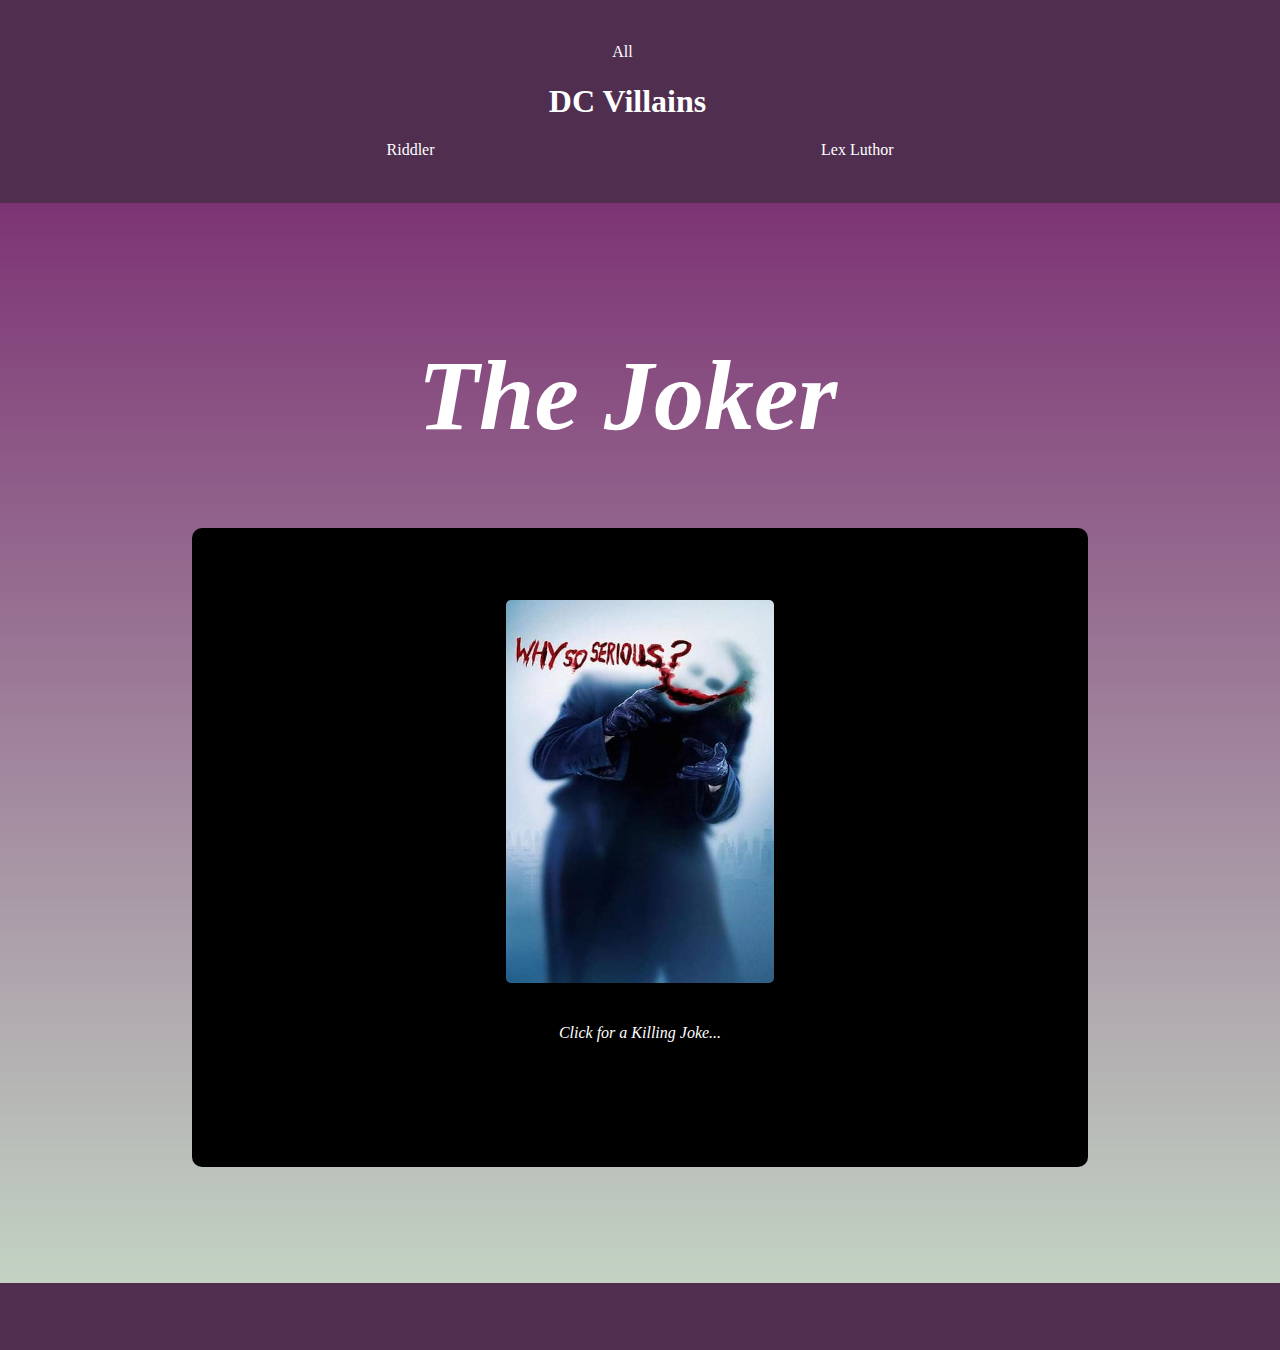
<file: joker.html>
<!DOCTYPE html>
<html lang="en">
    <head>
        <meta charset="UTF-8">
        <meta http-equiv="X-UA-Compatible" content="IE=edge">
        <meta name="viewport" content="width=device-width, initial-scale=1.0">
        <title>DC Villains</title>
        <link rel="stylesheet" href="sources/joker.css">
    </head>
    <body class="main">
        <div class="header">
            <a href="index.html" class="mainlink">All</a>
            <h1>DC Villains</h1>
            <div class="villains">
                <div class="riddler">
                    <a href="riddler.html">Riddler</a>
                </div>
                <!-- <div class="scarecrow">
                    <a href="scarecrow.html">Scarecrow</a> 
                </div> -->
                <div class="lex">
                    <a href="lex.html">Lex Luthor</a>
                </div>
            </div>
        </div>

        <div class="bodycontent">

            <h1 class="name"><em>The Joker</em></h1>

            <div class="jokegenerator">
                <input type="image" src="img/joker.png" class="jokes" id="joke">
                <p><em>Click for a Killing Joke...</em></p>
                <p id="jenerator"></p>
            </div>




        </div>




        <div class="footer"></div>
        <script src="sources/joker.js"></script>
    </body>
</html>
</file>
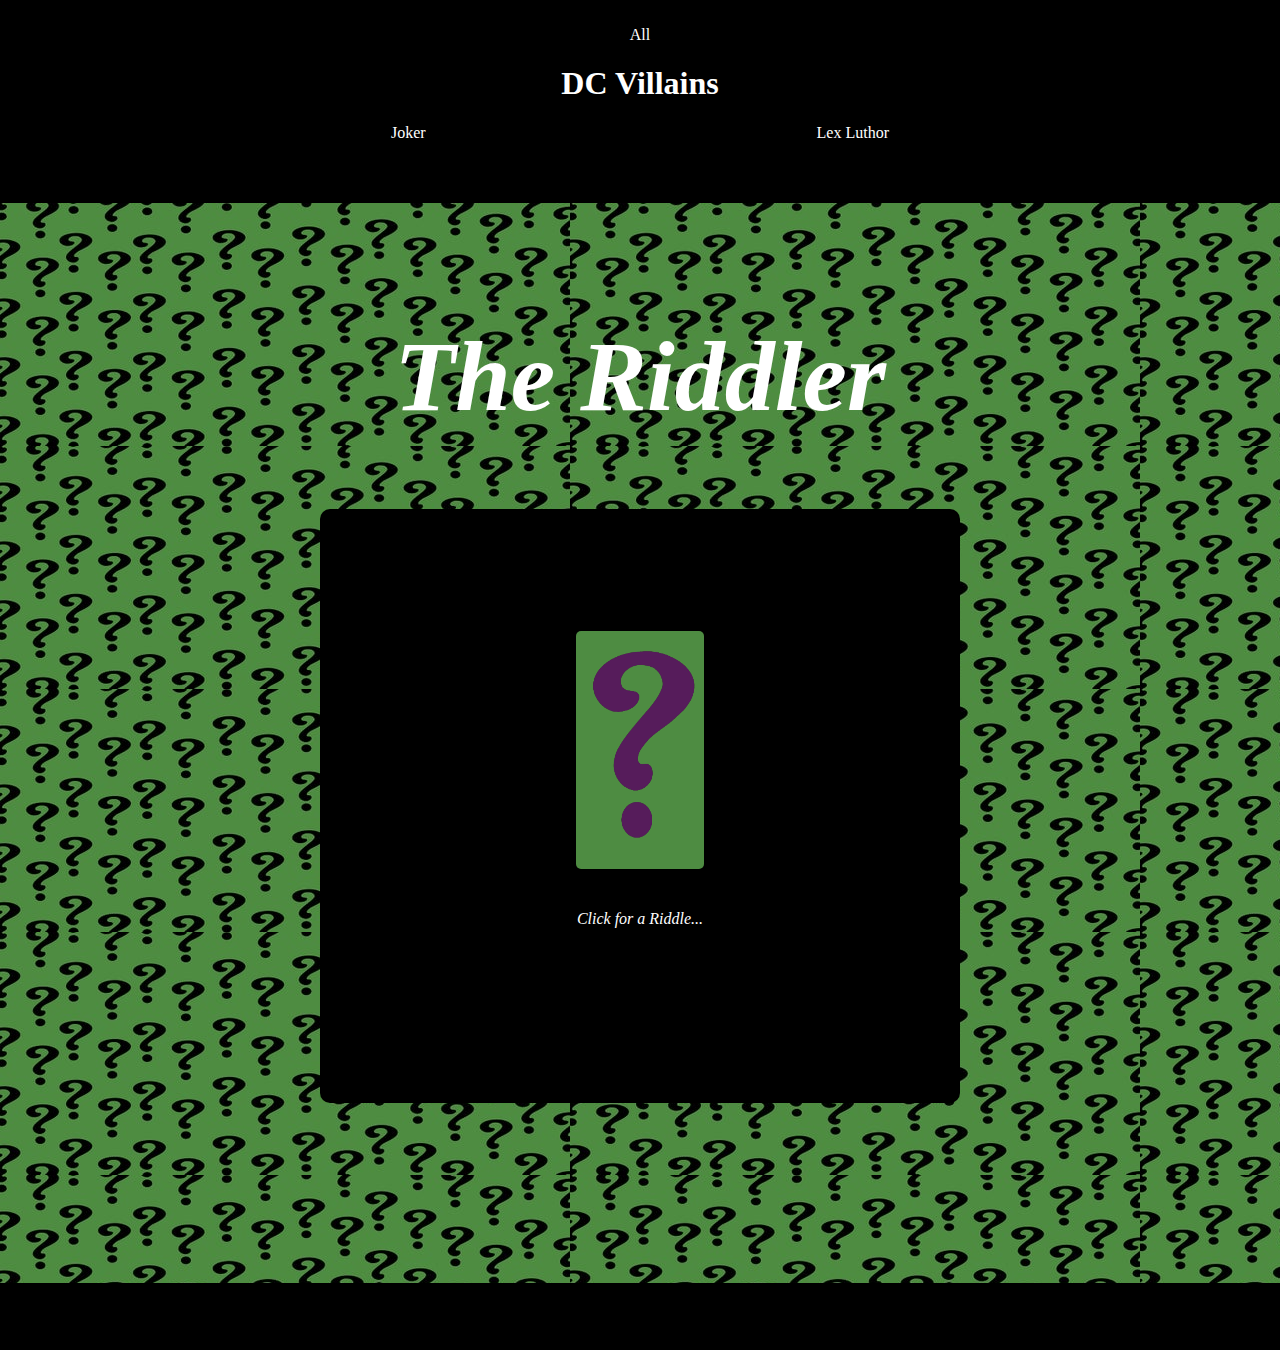
<file: riddler.html>
<!DOCTYPE html>
<html lang="en">
    <head>
        <meta charset="UTF-8">
        <meta http-equiv="X-UA-Compatible" content="IE=edge">
        <meta name="viewport" content="width=device-width, initial-scale=1.0">
        <title>DC Villains</title>
        <link rel="stylesheet" href="sources/riddler.css">
    </head>
    <body class="main">
        <div class="header">
            <a href="index.html" class="mainlink">All</a>
            <h1>DC Villains</h1>
            <div class="villains">
                <div class="joker">
                    <a href="joker.html">Joker</a>
                </div>
                <!-- <div class="scarecrow">
                    <a href="scarecrow.html">Scarecrow</a> 
                </div> -->
                <div class="lex">
                    <a href="lex.html">Lex Luthor</a>
                </div>
            </div>
        </div>

        <div class="bodycontent">
            
            <h1 class="name"><em>The Riddler</em></h1>

            <div class="riddlegenerator">
                <input type="image" src="img/qmark.png" class="qmark" id="marks">
                <p><em>Click for a Riddle...</em></p>
                <p id="generator"></p>
            </div>





        </div>
        <div class="footer"></div>
        <script src="sources/riddle.js"></script>
    </body>
</html>
</file>
<file: sources/joker.css>
.main {
    display: flex;
    flex-direction: column;
    margin: 0;
    align-items: center;
    /* border: 1px red solid; */
    height: 150vh;
    color: white;
    /* Permalink - use to edit and share this gradient: https://colorzilla.com/gradient-editor/#701665+0,4d8e51+100&1+0,0.32+99 */
    background: -moz-linear-gradient(top,  rgba(112,22,101,1) 0%, rgba(77,141,81,0.32) 99%, rgba(77,142,81,0.32) 100%); /* FF3.6-15 */
    background: -webkit-linear-gradient(top,  rgba(112,22,101,1) 0%,rgba(77,141,81,0.32) 99%,rgba(77,142,81,0.32) 100%); /* Chrome10-25,Safari5.1-6 */
    background: linear-gradient(to bottom,  rgba(112,22,101,1) 0%,rgba(77,141,81,0.32) 99%,rgba(77,142,81,0.32) 100%); /* W3C, IE10+, FF16+, Chrome26+, Opera12+, Safari7+ */
    filter: progid:DXImageTransform.Microsoft.gradient( startColorstr='#701665', endColorstr='#524d8e51',GradientType=0 ); /* IE6-9 */
    
}

.header {
    /* border: 1px red solid; */
    height: 15%;
    width: 100%;
    display: flex;
    justify-content: center;
    align-items: center;
    flex-direction: column;
    background-color: rgb(80, 46, 80);
}

    .mainlink {
        /* border: black 1px solid; */
        width: 100%;
        text-align:center;
        padding-right: 35px;
    }

    h1 {
        /* border: 1px green solid; */
        width: 25%;
        text-align: center;
        padding-right: 25px;
    }    

    .villains {
        /* border: 1px red solid; */
        display: flex;
        width: 100%;
        justify-content: space-evenly;
    }

        a {
            text-decoration: none;
            color: white;
        }

        .joker {
            /* border: 1px red solid; */
        }

        .riddler {
            /* border: 1px red solid; */
        }

        .scarecrow {
            /* border: 1px red solid; */
        }

        .lex {
            /* border: 1px red solid; */
        }

.bodycontent {
    /* border: 1px red solid; */
    height: 80%;
    width: 100%;
    display: flex;
    justify-content: center;
    align-items: center;
    flex-direction: column;
    /* background-color: rgb(88, 238, 88); */
}

    .name {
        /* border: 1px red solid; */
        width: 80%;
        font-weight: 800;
        font-size: 100px;
        margin-bottom: 75px;
        margin-top: 150px;
    }

    .jokegenerator {
        /* border: 1px red solid; */
        height: 75%;
        width: 70%;
        background-color: black;
        display: flex;
        justify-content: center;
        align-items: center;
        flex-direction: column;
        border-radius: 10px;
        margin-bottom: 130px;
    }

        .jokes {
            height: 60%;
            width: 30%;
            margin: 25px;
            border-radius: 5px;
        }

        #jenerator {
            padding: 15px;
            /* border: 1px red solid; */
        }

.footer {
    /* border: 1px red solid; */
    height: 5%;
    width: 100%;
    background-color: rgb(80, 46, 80);
}
</file>
<file: sources/riddler.css>
.main {
    display: flex;
    flex-direction: column;
    margin: 0;
    align-items: center;
    /* border: 1px red solid; */
    height: 150vh;
    color: white;
}

    .header {
        /* border: 1px red solid; */
        height: 15%;
        width: 100%;
        display: flex;
        justify-content: center;
        align-items: center;
        flex-direction: column;
        /* background-color: #399148; */
        background-color: black;
    }

        h1 {
            /* border: 1px red solid; */
            width: 25%;
            text-align: center;
        }    
    
        .villains {
            /* border: 1px red solid; */
            display: flex;
            width: 100%;
            justify-content: space-evenly;
            align-items: center;
            margin-bottom: 35px;
        }

            a {
                text-decoration: none;
                color: white;
            }

            .joker {
                /* border: 1px red solid; */
            }

            .riddler {
                /* border: 1px red solid; */
            }

            .scarecrow {
                /* border: 1px red solid; */
            }

            .lex {
                /* border: 1px red solid; */
            }

    .bodycontent {
        /* border: 1px red solid; */
        height: 80%;
        width: 100%;
        background-image: url(../img/riddlerqmarks.png);
        display: flex;
        justify-content: center;
        align-items: center;
        flex-direction: column;
    }

        .name {
            /* border: 1px red solid; */
            width: 80%;
            font-weight: 800;
            font-size: 100px;
            margin-bottom: 75px;
        }

        .riddlegenerator {
            /* border: 1px red solid; */
            height: 55%;
            width: 50%;
            background-color: black;
            display: flex;
            justify-content: center;
            align-items: center;
            flex-direction: column;
            border-radius: 10px;
            margin-bottom: 130px;
        }

            .qmark {
                height: 40%;
                width: 20%;
                margin: 25px;
                border-radius: 5px;
            }

            #generator {
                padding: 15px;
                
            }

    .footer {
        /* border: 1px red solid; */
        height: 5%;
        width: 100%;
        background-color: black;
    }
</file>
